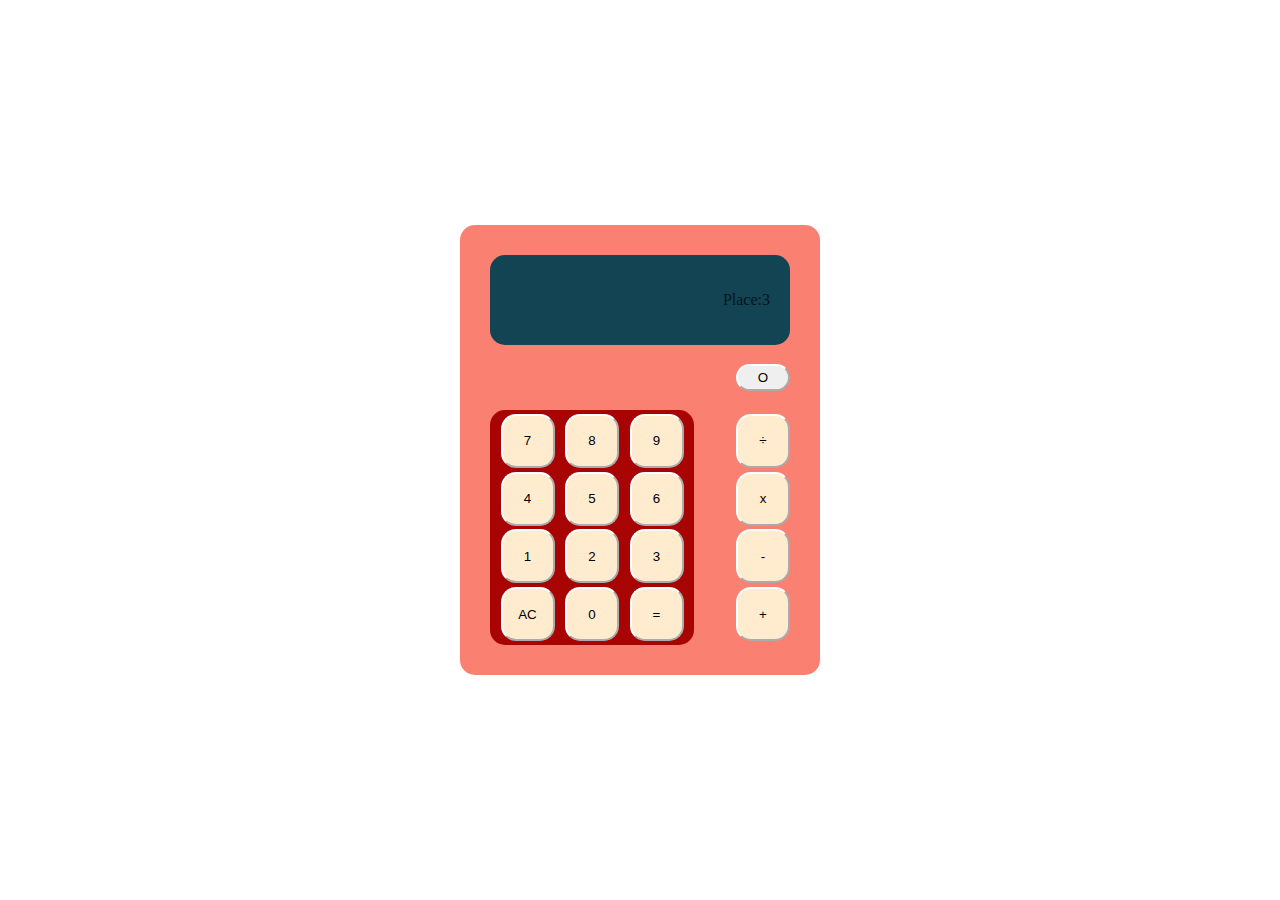
<file: index.html>
<!DOCTYPE html>
<html lang="en">
<head>
    <meta charset="UTF-8">
    <meta http-equiv="X-UA-Compatible" content="IE=edge">
    <meta name="viewport" content="width=device-width, initial-scale=1.0">
    <title>Calculadora </title>
    <link rel="stylesheet" type="text/css" href="styles.css">
</head>
<body>

    <div class="contenedor">
        <div id="pantalla" class="pantalla">Place:3</div>
        <div class="botonEncender">
            <button id="apagar-cal" class="apagar">O</button>
        </div>
        
        <div class="numeros">
            <button id="num7" class="num7">7</button>
            <button id="num8" class="num8">8</button>
            <button id="num9" class="num9">9</button>
            <button id="num4" class="num4">4</button>
            <button id="num5" class="num5">5</button>
            <button id="num6" class="num6">6</button>
            <button id="num1" class="num1">1</button>
            <button id="num2" class="num2">2</button>
            <button id="num3" class="num3">3</button>
            <button id="all-clear" class="limpiar">AC</button>
            <button id="num0" class="num0">0</button>
            <button id="signo-igual" class="igual">=</button>
        </div>
        
        <div class="operadores">
            <button id="signo-div" class="div">÷</button>
            <button id="signo-por" class="por">x</button>
            <button id="signo-menos" class="menos">-</button>
            <button id="signo-mas" class="mas">+</button>
        </div>
        
    </div>
    <script src="js_calculadora.js"></script>
</body>
</html>
</file>
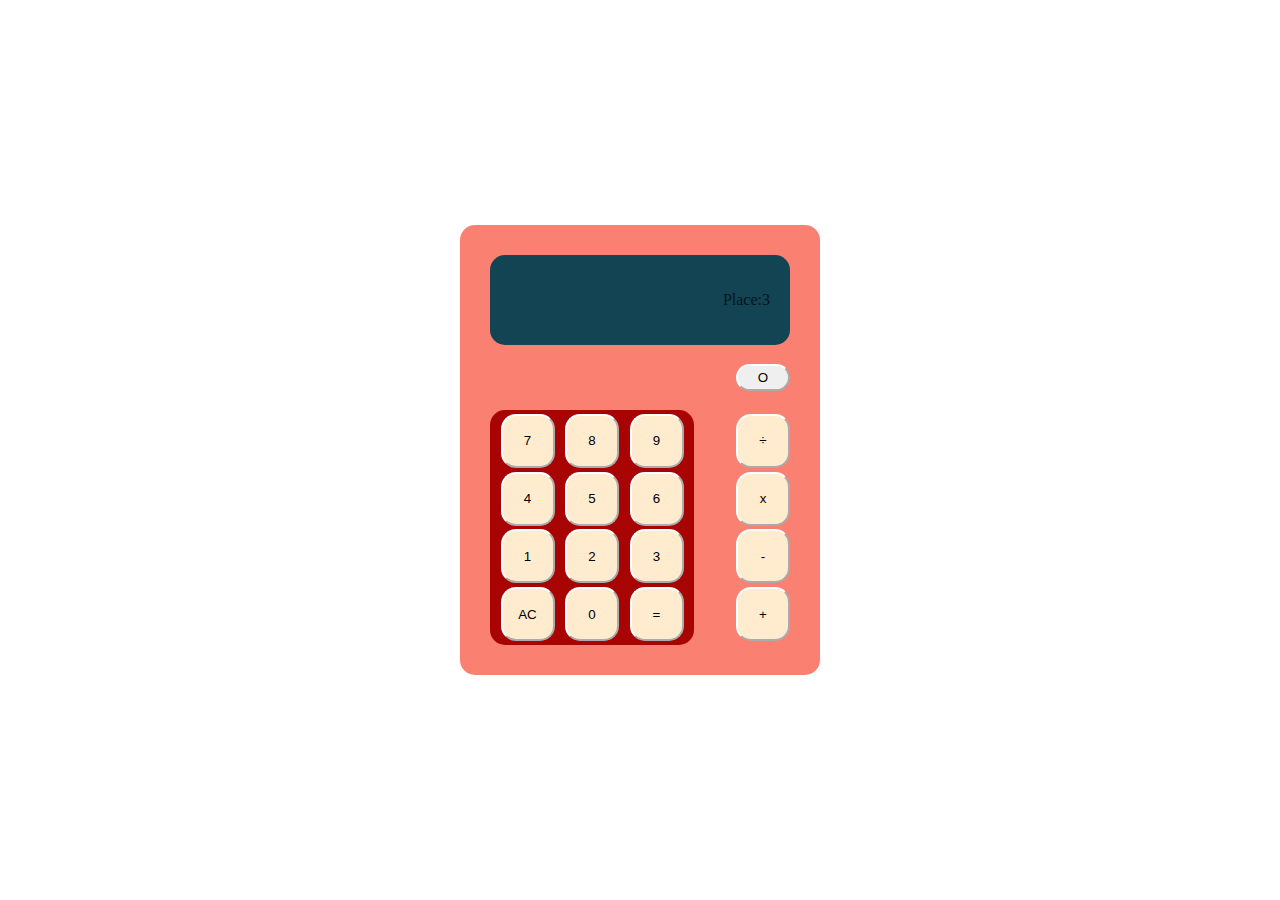
<file: index_calculadora.html>
<!DOCTYPE html>
<html lang="en">
<head>
    <meta charset="UTF-8">
    <meta http-equiv="X-UA-Compatible" content="IE=edge">
    <meta name="viewport" content="width=device-width, initial-scale=1.0">
    <title>Calculadora </title>
    <link rel="stylesheet" type="text/css" href="styles_calculadora.css">
</head>
<body>

    <div class="contenedor">
        <div id="pantalla" class="pantalla">Place:3</div>
        <div class="botonEncender">
            <button id="apagar-cal" class="apagar">O</button>
        </div>
        
        <div class="numeros">
            <button id="num7" class="num7">7</button>
            <button id="num8" class="num8">8</button>
            <button id="num9" class="num9">9</button>
            <button id="num4" class="num4">4</button>
            <button id="num5" class="num5">5</button>
            <button id="num6" class="num6">6</button>
            <button id="num1" class="num1">1</button>
            <button id="num2" class="num2">2</button>
            <button id="num3" class="num3">3</button>
            <button id="all-clear" class="limpiar">AC</button>
            <button id="num0" class="num0">0</button>
            <button id="signo-igual" class="igual">=</button>
        </div>
        
        <div class="operadores">
            <button id="signo-div" class="div">÷</button>
            <button id="signo-por" class="por">x</button>
            <button id="signo-menos" class="menos">-</button>
            <button id="signo-mas" class="mas">+</button>
        </div>
        
    </div>
    <script src="js_calculadora.js"></script>
</body>
</html>
</file>
<file: styles.css>
*{
    margin:0;
    padding: 0;
    box-sizing: border-box;
};
body{
    background-color: antiquewhite;
}
.contenedor{

    position: absolute;
    position: absolute;
    top: 50%;
    left: 50%;
    transform: translate(-50%, -50%);

    background-color: salmon;
    width: 40vh;
    height: 50vh;

    display:grid;
    grid-template-rows: auto auto auto;
    grid-template-columns: auto auto ;

    padding: 30px;
    border-radius: 15px;
}

.pantalla{
    grid-area: 1/1/2/3;
    background-color: rgb(19, 68, 83);
    color: rgb(6, 21, 26);

    display: flex;
    flex-direction: row-reverse;
    align-items: center;
    
    padding: 20px;
    border-radius: 15px;

    height: 10vh;
}

.botonEncender{
    grid-area: 2/1/2/3;
    
    display: flex;
    flex-direction: row-reverse;
    
}
.apagar{
    width: 6vh;
    height: 3vh;
    border-radius: 15px;
    display: grid;
    place-items: center;

}
.numeros{
    grid-area: 3/1/4/2;
    background-color: rgb(168, 4, 4);

    display: grid;
    grid-template-columns: auto auto auto;
    
    align-content: space-evenly;
    justify-content: space-evenly;

    place-items: center;
    border-radius: 15px;
}

.num1,.num2,.num3,.num4,.num5,.num6,.num7,.num8,.num9,.num0,.igual{
    width: 6vh;
    height: 6vh;

    border-radius: 15px;
    background-color: blanchedalmond;

    display: grid;
    place-items: center;
}

.operadores{
    grid-area: 3/2/4/3;
    display: grid;
    align-content: space-evenly;
    justify-content: end;
}

.div,.por,.menos,.mas,.limpiar{
    width: 6vh;
    height: 6vh;

    border-radius: 15px;
    background-color: blanchedalmond;

    display: grid;
    place-items: center;
}

button{
    border-color:white;
}
</file>
<file: styles_calculadora.css>
*{
    margin:0;
    padding: 0;
    box-sizing: border-box;
};
body{
    background-color: antiquewhite;
}
.contenedor{

    position: absolute;
    position: absolute;
    top: 50%;
    left: 50%;
    transform: translate(-50%, -50%);

    background-color: salmon;
    width: 40vh;
    height: 50vh;

    display:grid;
    grid-template-rows: auto auto auto;
    grid-template-columns: auto auto ;

    padding: 30px;
    border-radius: 15px;
}

.pantalla{
    grid-area: 1/1/2/3;
    background-color: rgb(19, 68, 83);
    color: rgb(6, 21, 26);

    display: flex;
    flex-direction: row-reverse;
    align-items: center;
    
    padding: 20px;
    border-radius: 15px;

    height: 10vh;
}

.botonEncender{
    grid-area: 2/1/2/3;
    
    display: flex;
    flex-direction: row-reverse;
    
}
.apagar{
    width: 6vh;
    height: 3vh;
    border-radius: 15px;
    display: grid;
    place-items: center;

}
.numeros{
    grid-area: 3/1/4/2;
    background-color: rgb(168, 4, 4);

    display: grid;
    grid-template-columns: auto auto auto;
    
    align-content: space-evenly;
    justify-content: space-evenly;

    place-items: center;
    border-radius: 15px;
}

.num1,.num2,.num3,.num4,.num5,.num6,.num7,.num8,.num9,.num0,.igual{
    width: 6vh;
    height: 6vh;

    border-radius: 15px;
    background-color: blanchedalmond;

    display: grid;
    place-items: center;
}

.operadores{
    grid-area: 3/2/4/3;
    display: grid;
    align-content: space-evenly;
    justify-content: end;
}

.div,.por,.menos,.mas,.limpiar{
    width: 6vh;
    height: 6vh;

    border-radius: 15px;
    background-color: blanchedalmond;

    display: grid;
    place-items: center;
}

button{
    border-color:white;
}
</file>
